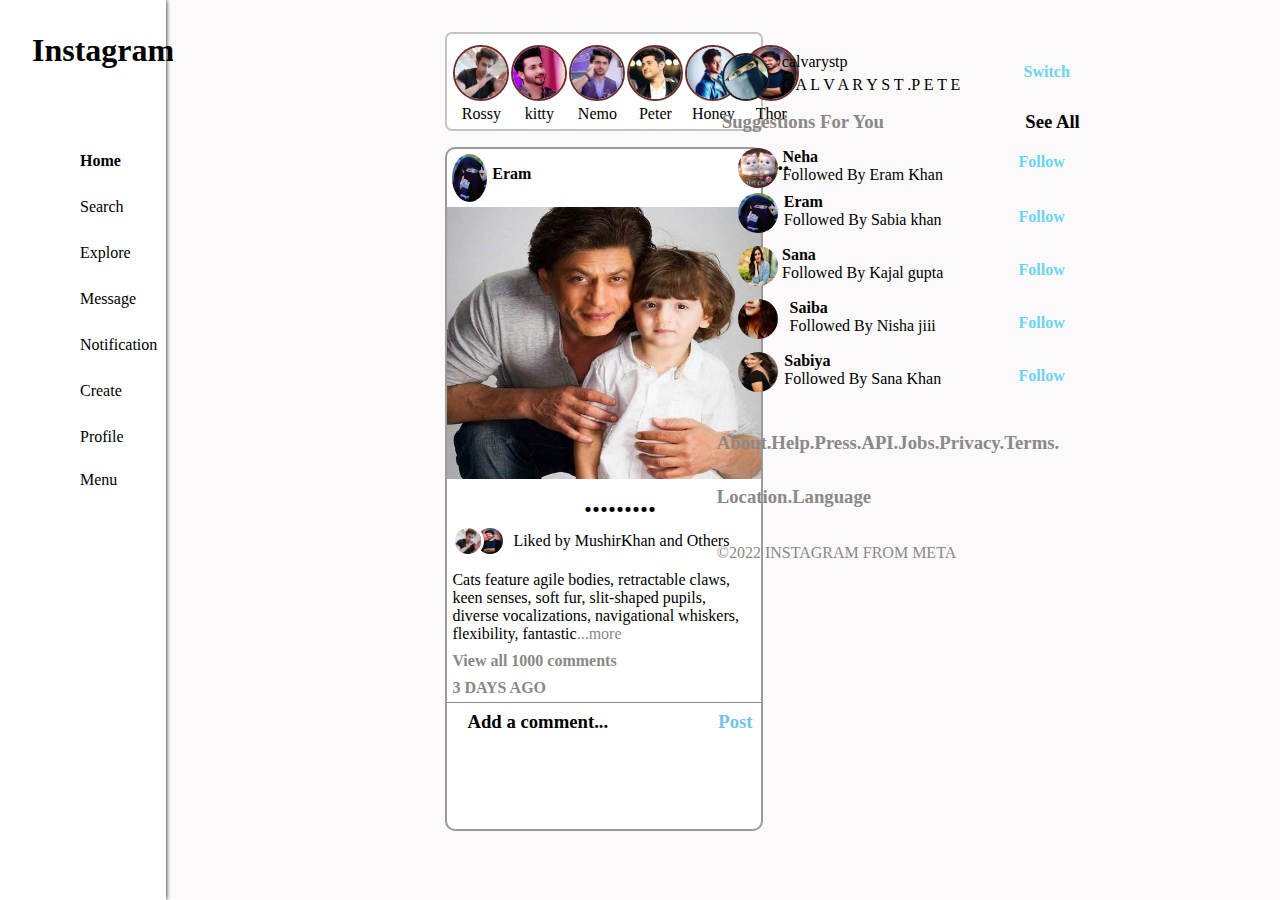
<file: index.html>
<!DOCTYPE html>
<html lang="en">

<head>
    <meta charset="UTF-8">
    <meta name="viewport" content="width=device-width, initial-scale=1.0">
    <title>Document</title>
    <link rel="shortcut icon" href="./images/insta.png" type="image/x-icon">
    <link rel="stylesheet" href="https://cdnjs.cloudflare.com/ajax/libs/font-awesome/6.5.1/css/all.min.css"
        integrity="sha512-DTOQO9RWCH3ppGqcWaEA1BIZOC6xxalwEsw9c2QQeAIftl+Vegovlnee1c9QX4TctnWMn13TZye+giMm8e2LwA=="
        crossorigin="anonymous" referrerpolicy="no-referrer" />
    <link rel="stylesheet" href="style.css">
    <link rel="stylesheet" href="style.css">
</head>

<body>
    <div class="flex">
        <div class="left">
            <h1 face="Lobster sans-serif;">Instagram</h1>
            <div class="main">
                <li class="first"><i class="fa-solid fa-house"></i><a href="#">Home</a></li>
                <li><i class="fa-solid fa-magnifying-glass"></i><a href="#">Search</a></li>
                <li><i class="fa-regular fa-compass"></i><a href="#">Explore</a></li>
                <li><i class="fa-regular fa-comment-dots"></i><a href="#">Message</a></li>
                <li><i class="fa-regular fa-heart"></i><a href="#">Notification</a></li>
                <li><i class="fa-regular fa-square-plus"></i><a href="#">Create</a></li>
                <li><i class="fa-solid fa-user"></i><a href="#">Profile</a></li>
                <li><i class="fa-solid fa-bars" id="bars"></i><a href="#">Menu</a></li>
            </div>
        </div>
        <div class="right">
            <div class="right-margin">
                <div class="top">
                    <div>
                        <img class="img1" src="./images/image1.jpg">
                        <p>Rossy</p>
                    </div>
                    <div>
                        <img class="img1" src="./images/image2.jpg">
                        <p>kitty</p>
                    </div>
                    <div>
                        <img class="img1" src="./images/image3.jpg">
                        <p>Nemo</p>
                    </div>
                    <div>
                        <img class="img1" src="./images/image4.jpg">
                        <p>Peter</p>
                    </div>
                    <div>
                        <img class="img1" src="./images/image7.jpg">
                        <p>Honey</p>
                    </div>
                    <div>
                        <img class="img1" src="./images/image6.jpg">
                        <p>Thor</p>
                    </div>
                </div>
                <div class="bottom-box">
                    <div class="nav-bar">
                        <img class="nav" src="./images/h1.jpg" alt="">
                        <p>Eram</p>
                        <h2>...</h2>
                    </div>
                    <img class="main-image" src="./images/image11.jpg">
                    <div class="icons">
                        <div class="icon">
                            <i  class="fa-regular fa-heart" id="heart"></i>
                            <i class="fa-regular fa-comment"></i>
                            <i class="fa-solid fa-share-nodes"></i>
                        </div>
                        <div>
                            <h1 class="para">.........</h1>
                        </div>
                        <div>
                            <i class="fa-regular fa-bookmark"></i>
                        </div>
                    </div>
                    <div class="img-two">
                        <div class="align">
                            <img class="image1 image" src="./images/image6.jpg" alt="image">
                            <img class="image2 image" src="./images/image1.jpg" alt="image">
                        </div>
                        <div>
                            <p>Liked by MushirKhan and Others</p>
                        </div>
                    </div>
                    <div class="mar">
                        <p>Cats feature agile bodies, retractable claws, keen senses, soft fur, slit-shaped pupils,
                            diverse vocalizations, navigational whiskers, flexibility, fantastic<span
                                class="span">...more</span></p>
                        <h4>View all 1000 comments</h4>
                        <h4>3 DAYS AGO</h4>
                    </div>
                    <div class="end">
                        <div class="end1">
                            <i class="fa-regular fa-face-smile"></i>
                            <h3>Add a comment...</h3>
                        </div>
                        <div>
                            <h3 class="blue1">Post</h3>
                        </div>
                    </div>
                </div>
            </div>
        </div>
        <div class="last">
            <div class="uppernav">
                <div class="flex">
                    <img class="imag" src="./images/h2.jpg">
                    <div>
                        <p>calvarystp</p>
                        <p>C A L V A R Y S T .P E T E</p>
                    </div>
                </div>
                <div class="flex">
                    <strong class="blue3">Switch</strong>
                </div>
            </div>
            <div class="suggest">
                <h3 class="color">Suggestions For You</h3>
                <h3>See All</h3>
            </div>
            <div class="last-flexBox ">
                <img class="lastImag rightleft" src="./images/img10.jpg">
                <div class="right3 rightleft ">
                    <h4>Neha</h4>
                    <p>Followed By Eram Khan</p>
                </div>
                <strong class="blue3">Follow</strong>
            </div>
            <div class="last-flexBox">
                <img class="lastImag" src="./images/h1.jpg">
                <div class="right3">
                    <h4>Eram</h4>
                    <p>Followed By Sabia khan</p>
                </div>
                <strong class="blue3">Follow</strong>
            </div>
            <div class="last-flexBox">
                <img class="lastImag" src="./images/aaliya.jpg">
                <div class="right3">
                    <h4>Sana</h4>
                    <p>Followed By Kajal gupta</p>
                </div>
                <strong class="blue3">Follow</strong>
            </div>
            <div class="last-flexBox">
                <img class="lastImag" src="./images/saiba.jpg">
                <div class="right3">
                    <h4>Saiba</h4>
                    <p>Followed By Nisha jiii</p>
                </div>
                <strong class="blue3">Follow</strong>
            </div>
            <div class="last-flexBox">
                <img class="lastImag" src="./images/madhuri.jpg">
                <div class="right3">
                    <h4>Sabiya</h4>
                    <p>Followed By Sana Khan</p>
                </div>
                <strong class="blue3">Follow</strong>
            </div>
            <div class="footer">
                <h3>About.Help.Press.API.Jobs.Privacy.Terms.</h3>
                <h3>Location.Language</h3>
                <br>
                <br>
                <p>&copy;2022 INSTAGRAM FROM META</p>
            </div>
        </div>
    </div>
    


    </div>
    </div>


</body>

</html>
</file>
<file: style.css>
*{
    margin: 0;
    padding: 0;
    box-sizing: border-box;
}

.left{
    width: 13%;
    /* background-color: pink; */
    height: 100vh;
    box-shadow: 0px 0px 5px black;
}
.flex{
    display: flex;
    gap: 7px;
}
.left h1{
    margin-left: 2rem;
    margin-bottom: 5rem;
    padding-top: 2rem;
} 
.main{
    margin-left: 3rem;
}
.main li{
    list-style-type: none;
    margin-bottom: 1.5rem;
}
.main li a{
    margin-left: 2rem;
    text-decoration: none;
    color: black;
}
.fa-house,
.fa-magnifying-glass,
.fa-compass,
.fa-comment-dots,
.fa-hear,
.fa-heart,
.fa-square-plus,
.fa-user {
    font-size: 1.2rem;
}

.first{
    font-weight: bold;
}
.fa-bars{
    margin-top: 17rem;
}


/* Right  */
.right{
    display: flex;
    width: 87rem;
    background-color: rgb(251, 249, 249);
    height: 100vh;
    position: relative;
}
.right-margin{
    margin-left: 17rem;
    margin-top: 2rem;
}
.top{
    display: flex;
    justify-content: space-around;
    gap:2px;
    padding: 6px;
    width: 38%;
    background-color:white;
    border-radius: 7px;
    border:2px solid rgb(196, 194, 194);
    margin-bottom: 1rem;
}
.img1{
    margin-top: 5px;
    height: 3.5rem;
    width: 3.5rem;
    border-radius: 50%;
    border: 2px solid rgb(108, 46, 46);
}
.top p{
    text-align: center;
}
.bottom-box{
    width: 38%;
    height: 76vh;
    background-color: white;
    border:2px solid rgb(156, 153, 153);
    border-radius: 10px;
}
.nav-bar{
    display: flex;
}
.nav{
    height: 3rem;
    width: 3rem;
    border-radius: 50%;
    margin: 5px;
}
.nav-bar p{
    margin-top: 1rem;
    font-weight: bold;
}
.nav-bar h2{
    margin-left: 15rem;
}
.main-image{
    width: 100%;
    height: 17rem;
}
.icons{
    display: flex;
    /* gap:1rem */
    justify-content: space-between;
}
#heart{
    margin-left: 1rem;
    font-size: 1.2rem;
}
.fa-bookmark{
    margin-right: 1rem;
    margin-top: 1rem;
    font-size: 1.2rem;
}
.icon{
    display: flex;
    gap: 1rem;
    margin-top: 1rem;
    font-size: 1.2rem;
}
.para{
    font-size: 2rem;
    text-align: center;
}
.rightleft{
    margin-top: 10px;
}
.image{
    height: 2rem;
    width: 2rem;
    border-radius: 50%;
    border:3px solid white;
    margin: 5px;
}
.image1{
    position: absolute;
    left: 18.5rem;
}
.image2{
    position: relative;
}
.img-two{
    display: flex;
}
.img-two p{
    margin-left: 1.5rem;
    text-align: center;
    margin-top: 12px;
}
.span{
    color: rgb(139, 136, 136);
}
.mar{
    margin: 5px;
}
.mar h4{
    margin-top: 9px;
    color: rgb(139, 136, 136);
}
.fa-face-smile{
    font-size: 1.4rem;
    margin-left: 5px;
    margin-right: 7px;
}
.end1{
    display: flex;
}
.end{
    display: flex;
    padding: 8px;
    justify-content: space-between;
    border-top: 1px solid  rgb(139, 136, 136);
}
.blue1{
    color: rgb(113, 196, 227);
}
.last{
    position: absolute;
    margin-left: 56%;
    width: 23rem;
    height: 30rem;
    margin-top: 3rem;
  
    
}
.blue3{
    color:rgb(106, 213, 237);
    margin: 15px;
}
.imag{
    height: 3rem;
    width: 3rem;
    border-radius: 50%;
    margin: 5px;
    border: 2px solid rgb(39, 37, 37);
    margin-bottom: rem;
}
.uppernav{
    display: flex;
   justify-content: space-between;
}
.uppernav p{
    margin-top:5px ;
}
.color{
    color: rgb(139, 136, 136);

}
.suggest{
    margin: 5px;
    display: flex;
    justify-content: space-between  ;
}
.last-flexBox{
    display: flex;
    justify-content: space-between;
    margin: 5px;
}
.lastImag{
    height: 2.5rem;
    width: 2.5rem;
    border-radius: 50%;
    margin-left: 1rem;
}
.right3{
    margin-right: 3.5rem;
}
.footer h3{
    margin-top: 2rem;
    color: rgb(139, 136, 136);
}
.footer p{
    color: rgb(139, 136, 136);
    
}
</file>
